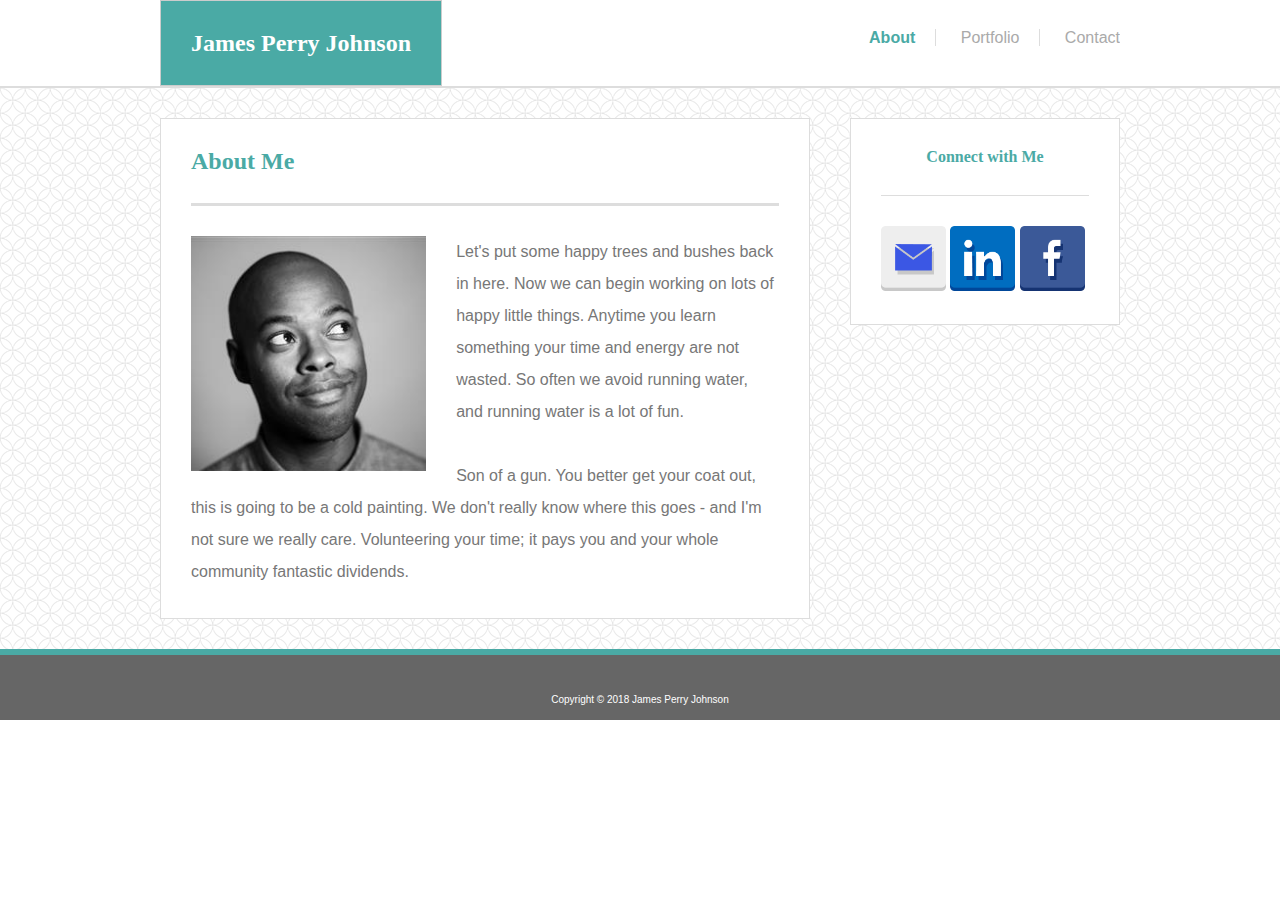
<file: index.html>
<!DOCTYPE html>
    <html lang="en">
        <head>
            <meta charset="utf-8" />
            <meta name="author" content="James Perry Johnson" />
            <meta name="description" content="Portfolio Index Page" />
            <title>James Perry Johnson's About Page</title>
            <link rel="stylesheet" href="./assets/css/reset.css" />
            <link rel="stylesheet" href="./assets/css/style.css" />
        </head>
        <body>
            <header>
                <section id="header-wrapper">
                    <section id="header-title">
                        <h1>James Perry Johnson</h1>
                    </section>
                    <section id="header-nav">
                        <nav id="header-nav-link">
                            <a class="active" href="index.html">About</a>
                            <a href="portfolio.html">Portfolio</a>
                            <a href="contact.html">Contact</a>
                        </nav>
                    </section>
                </section>
            </header>
            <main>
                <section id="main-wrapper">
                    <section id="main-content">
                        <section id="article-title">
                                <h1>About Me</h1>
                        </section>
                        <article id="article-content">
                            <p>
                                <img class="image-wrap"
                                    src="assets/images/headshot.jpeg"
                                    alt="James Perry Johnson"
                                    align="left" 
                                />
                                Let's put some happy trees and bushes back in
                                here. Now we can begin working on lots of happy
                                little things. Anytime you learn something your
                                time and energy are not wasted. So often we
                                avoid running water, and running water is a lot
                                of fun.
                            </p>
                            <br>
                            <p>Son of a gun. You better get your coat out, this
                                is going to be a cold painting. We don't really
                                know where this goes - and I'm not sure we
                                really care. Volunteering your time; it pays
                                you and your whole community fantastic
                                dividends.
                            </p>
                        </article>
                    </section>
                    <aside>
                        <section id="aside-title">
                            <h2>Connect with Me</h2>
                        </section>
                        <section id="aside-nav">
                            <section id="aside-nav-link">
                                <a href="mailto:jpjohnson@vml.com">
                                    <img src="assets/images/email.png" 
                                        alt="Email jpjohnson@vml.com"
                                    />
                                </a>
                                <a href="http://www.linkedin.com/in/jamesperryjohnson">
                                    <img src="assets/images/linkedin.png"
                                        alt="LinkedIn"
                                        />
                                </a>
                                <a href="facebook.com">
                                    <img src="assets/images/facebook.png"
                                        alt="Facebook"
                                    />
                                </a>
                            </section>
                        </section>
                    </aside>
                </section>
            </main>
            <footer>
                Copyright &copy; 2018 James Perry Johnson
            </footer>
        </body>
    </html>
</file>
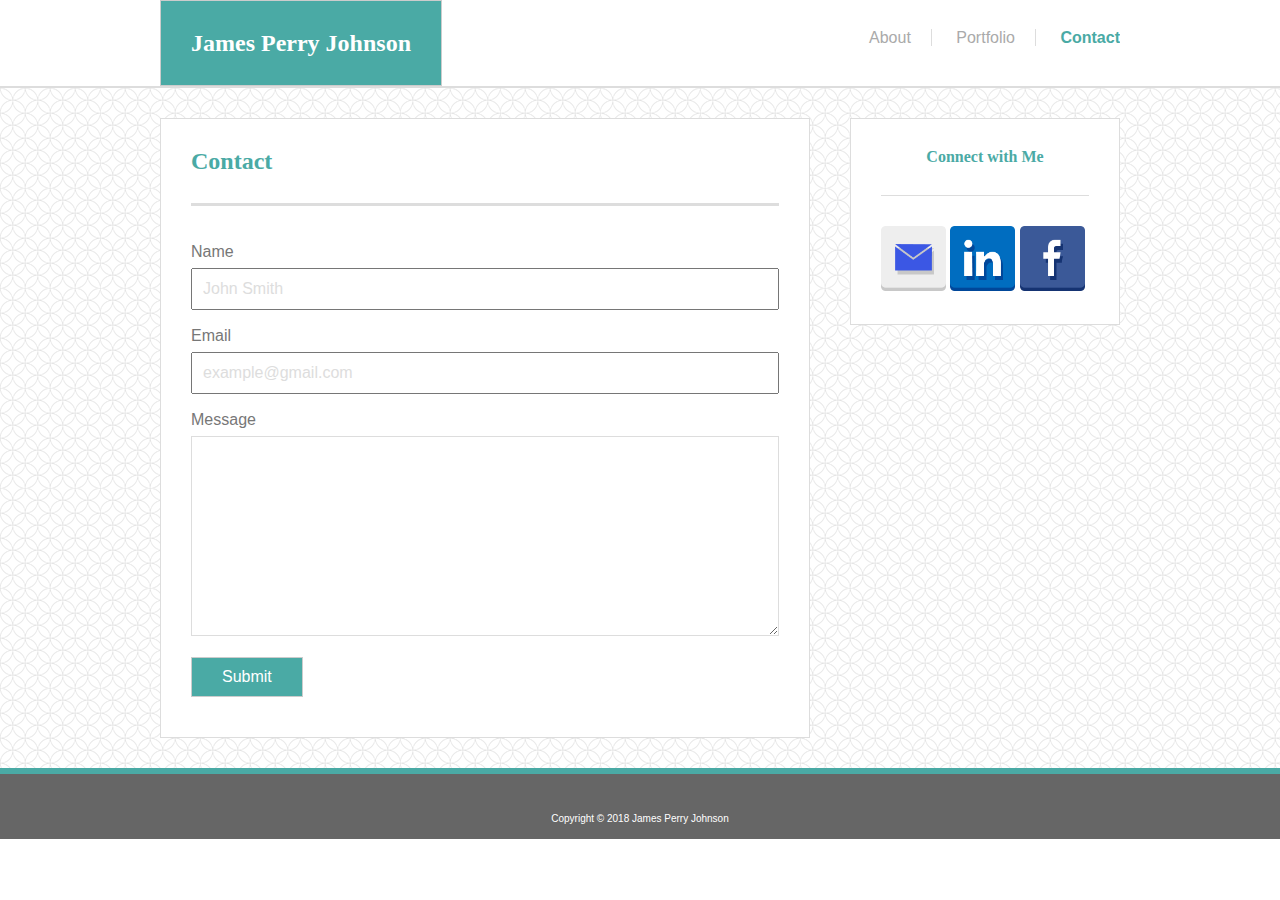
<file: contact.html>
<!DOCTYPE html>
    <html lang="en">
        <head>
            <meta charset="utf-8" />
            <meta name="author" content="James Perry Johnson" />
            <meta name="description" content="Portfolio Index Page" />
            <title>James Perry Johnson's Contact Page</title>
            <link rel="stylesheet" href="./assets/css/reset.css" />
            <link rel="stylesheet" href="./assets/css/style.css" />
        </head>
        <body>
            <header>
                <section id="header-wrapper">
                    <section id="header-title">
                        <h1>James Perry Johnson</h1>
                    </section>
                    <section id="header-nav">
                        <nav id="header-nav-link">
                            <a href="index.html">About</a>
                            <a href="portfolio.html">Portfolio</a>
                            <a class="active" href="contact.html">Contact</a>
                        </nav>
                    </section>
                </section>
            </header>
            <main>
                <section id="main-wrapper">
                    <section id="main-content">
                        <section id="article-title">
                                <h1>Contact</h1>
                        </section>
                        <section id="article-content">
                            <form action="">
                                <label for="name">Name</label>
                                <input type="text" id="nickname" name ="name" placeholder="John Smith">
                                <label for"email">Email</label>
                                <input type="email" id="email" name="email" placeholder="example@gmail.com">
                                <label for="message">Message</label>
                                <textarea id="message" name="message"></textarea>
                                <input type="submit" name="submit" value="Submit">
                            </form>
                        </section>
                    </section>
                    <aside>
                        <section id="aside-title">
                            <h2>Connect with Me</h2>
                        </section>
                        <section id="aside-nav">
                            <section id="aside-nav-link">
                                <a href="mailto:jpjohnson@vml.com">
                                    <img src="assets/images/email.png" 
                                        alt="Email jpjohnson@vml.com"
                                    />
                                </a>
                                <a href="http://www.linkedin.com/in/jamesperryjohnson">
                                    <img src="assets/images/linkedin.png"
                                        alt="LinkedIn"
                                        />
                                </a>
                                <a href="facebook.com">
                                    <img src="assets/images/facebook.png"
                                        alt="Facebook"
                                    />
                                </a>
                            </section>
                        </section>
                    </aside>
                </section>
            </main>
            <footer>
                Copyright &copy; 2018 James Perry Johnson
            </footer>
        </body>
    </html>
</file>
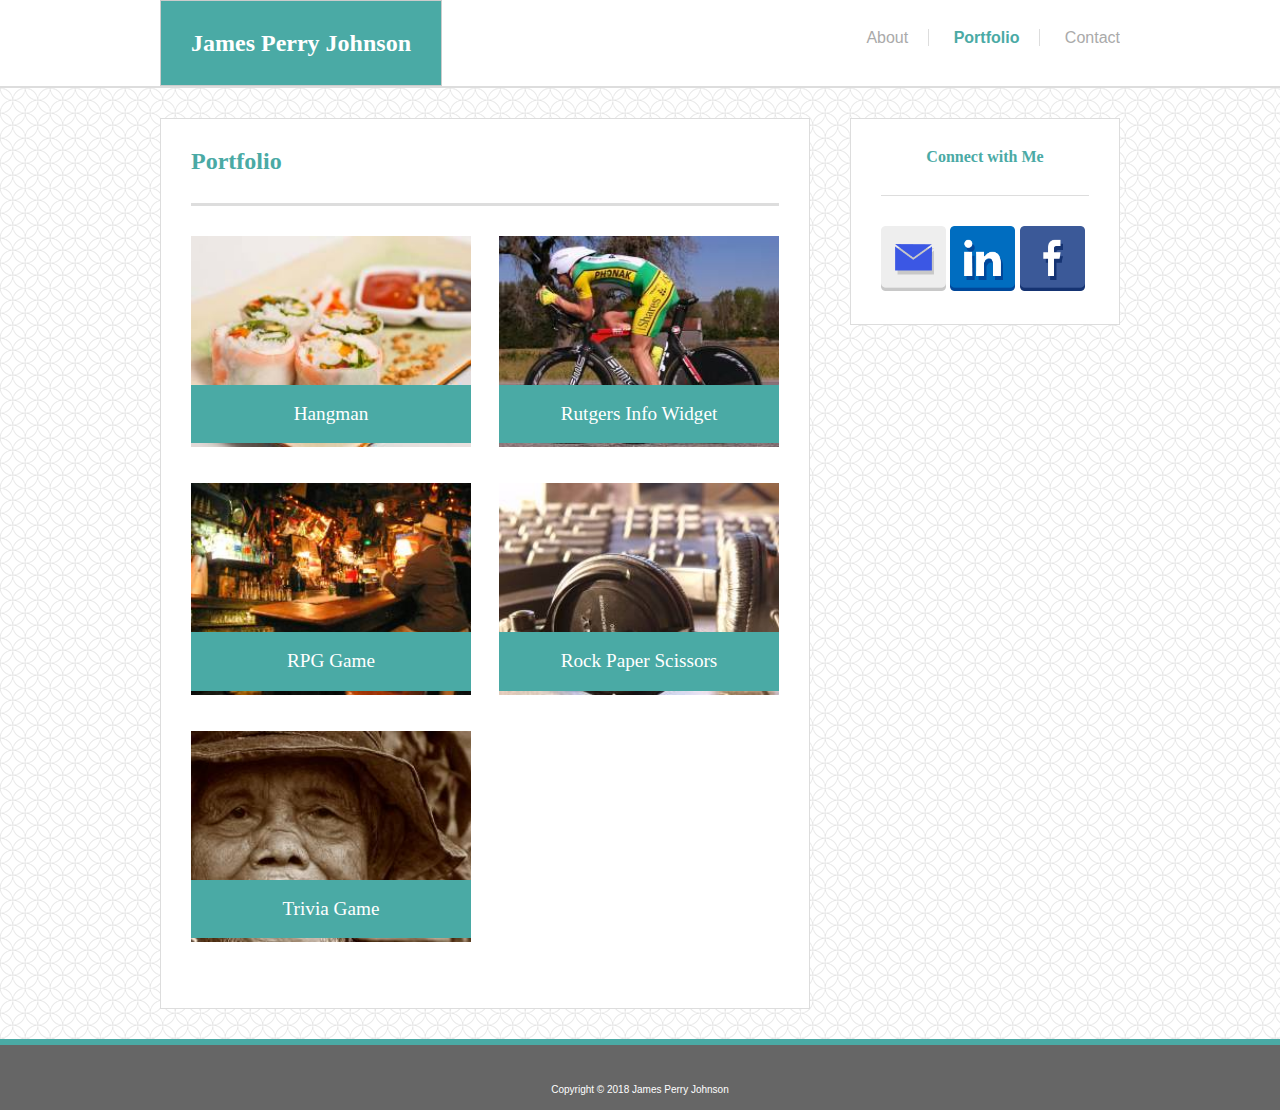
<file: portfolio.html>
<!DOCTYPE html>
    <html lang="en">
        <head>
            <meta charset="utf-8" />
            <meta name="author" content="James Perry Johnson" />
            <meta name="description" content="Portfolio Index Page" />
            <title>James Perry Johnson's Portfolio Page</title>
            <link rel="stylesheet" href="./assets/css/reset.css" />
            <link rel="stylesheet" href="./assets/css/style.css" />
        </head>
        <body>
            <header>
                <section id="header-wrapper">
                    <section id="header-title">
                        <h1>James Perry Johnson</h1>
                    </section>
                    <section id="header-nav">
                        <nav id="header-nav-link">
                            <a href="index.html">About</a>
                            <a class="active" href="portfolio.html">Portfolio</a>
                            <a href="contact.html">Contact</a>
                        </nav>
                    </section>
                </section>
            </header>
            <main>
                <section id="main-wrapper">
                    <section id="main-content">
                        <section id="article-title">
                                <h1>Portfolio</h1>
                        </section>
                        <section id="article-content" class="hero-left">
                            <section id="hero-image">
                                <img src="assets/images/portfolio/food-q-c-265-200-8.jpg" alt="" />
                                <section id="hero-text">
                                    <h2>Hangman</h2>
                                </section>
                            </section>
                            <section id="hero-image">
                                <img src="assets/images/portfolio/nightlife-q-c-265-200-7.jpg" alt="" />
                                <section id="hero-text">
                                    <h2>RPG Game</h2>
                                </section>
                            </section>
                            <section id="hero-image">
                                <img src="assets/images/portfolio/people-q-c-265-200-8.jpg" alt="" />
                                <section id="hero-text">
                                    <h2>Trivia Game</h2>
                                </section>
                            </section>
                        </section>
                        <section id="article-content" class="hero-right">
                            <section id="hero-image">
                                <img src="assets/images/portfolio/sports-q-c-265-200-3.jpg" alt="" />
                                <section id="hero-text">
                                    <h2>Rutgers Info Widget</h2>
                                </section>
                            </section>
                            <section id="hero-image">
                                <img src="assets/images/portfolio/technics-q-c-265-200-6.jpg" alt="" />
                                <section id="hero-text">
                                    <h2>Rock Paper Scissors</h2>
                                </section>
                            </section>
                        </section>
                    </section>
                    <aside>
                        <section id="aside-title">
                            <h2>Connect with Me</h2>
                        </section>
                        <section id="aside-nav">
                            <section id="aside-nav-link">
                                <a href="mailto:jpjohnson@vml.com">
                                    <img src="assets/images/email.png" 
                                        alt="Email jpjohnson@vml.com"
                                    />
                                </a>
                                <a href="http://www.linkedin.com/in/jamesperryjohnson">
                                    <img src="assets/images/linkedin.png"
                                        alt="LinkedIn"
                                        />
                                </a>
                                <a href="facebook.com">
                                    <img src="assets/images/facebook.png"
                                        alt="Facebook"
                                    />
                                </a>
                            </section>
                        </section>
                    </aside>
                </section>
            </main>
            <footer>
                Copyright &copy; 2018 James Perry Johnson
            </footer>
        </body>
    </html>
</file>
<file: assets/css/style.css>
body {
    color: #777;
    font-family: Arial, 'Helvetica Neue', Helvetica, sans-serif
}

header {
    border-bottom: 2px solid #ddd;
}

main {
    width: 100%;
    position: relative;
    margin-top: 0px;
    margin-bottom: 0px;
    background-image: url(../images/spiration-light.png);
}

aside {
    float: right;
    box-sizing: border-box;
    width: 270px;
    background-color: #fff;
}

footer {
    background-color: #666;
    color: #fff;
    text-align: center;
    padding-top: 40px;
    padding-bottom: 15px;
    font-size: 10px;
    width: 100%;
    border-top: 6px solid #4aaaa5;
}

#header-wrapper,
#main-wrapper {
    margin-left: auto;
    margin-right: auto;
    box-sizing: border-box; 
    width: 960px;
    overflow: auto;
}

#header-title,
#article-title,
#aside-title {
    font-family: Georgia, 'Times New Roman', Times, serif;
    font-weight: bold;
}

#header-title,
#article-title {
    font-size: 150%;
}

#header-title {
    float: left;
    background-color: #4aaaa5;
    color: #fff;
    border: solid 1px #ccc;
    padding: 30px;
}

#header-title,
#header-nav {
    width: max-content;
}

#header-nav {
    float: right;
    margin-top: 30px;
    margin-bottom: 30px;
}

#header-nav-link a {
    text-align: center;
    text-decoration: none;
    margin-top: 15px;
    margin-bottom: 15px;
    color: #aaa;
    border-right: 1px solid #ddd;
    padding-left: 20px;;
    padding-right: 20px;;
}

#header-nav-link a:hover {
    color: #666;
}

#header-nav-link a:last-child {
    padding-right: 0px;
    border-right: none;
}

#header-nav-link a.active {
    color: #4aaaa5;
    font-weight: bold;
}

#main-content {
    float: left;
    box-sizing: border-box;
    width: 650px;
    background-color: #fff;
}

#main-content,
aside {
    padding-left: 30px;
    padding-right: 30px;
    margin-top: 30px;
    margin-bottom: 30px;
    border: 1px solid #ddd;
}

#article-title {
    border-bottom: 3px solid #ddd;
}

#article-title,
#aside-title {
    padding-top: 30px;
    padding-bottom: 30px;
    color: #4aaaa5;
}

#article-content {
    line-height: 2;
}

#article-content img {
    width: 100%;
    height: 100%;
}

#article-content img.image-wrap {
    margin-right: 30px;
    height: 40%;
    width: 40%;
}

#article-content,
#aside-nav {
    padding-top: 30px;
    padding-bottom: 30px;
}

#article-content form input::placeholder {
    color: #ddd;
}

#article-content form,
#article-content form input,
#article-content form textarea {
    font-size: 100%;
}

#article-content form input,
#article-content form textarea {
    color: #777;
    box-sizing: border-box;
    width: 100%;
    margin-bottom: 10px;

}

#article-content form input[type=text],
#article-content form input[type=email] {
    /*width: 566px;*/
    padding: 10px;
}

#article-content form textarea {
    /*width: 566px;
    height: 200px;*/
    width: 100%;
    height: 200px;
    resize: vertical;
    border-color: #ddd;
}

#article-content input[type=submit] {
    font-size: 100%;
    width: max-content;
    background-color: #4aaaa5;
    color: #fff;
    border: solid 1px #ccc;
    padding: 10px 30px;
    border-radius: 0px;
    cursor: pointer;
}

#article-content.hero-left {
    float: left;
    width: 280px;
}

#article-content.hero-right {
    float: right;
    width: 280px;
}

#hero-image {
    width: 100%;
    height: 75%;
    margin-bottom: 25px;
    position: relative;
}

#hero-text {
    text-align: center;
    background: #4aaaa5;
    color: #fff;
    font-family: Georgia, 'Times New Roman', Times, serif;
    font-size: 120%;
    padding-top: 10px;
    padding-bottom: 10px;
    position: absolute;
    top: 67%;
    width: 100%;
}

#aside-title {
    text-align: center;
    border-bottom: 1px solid #ddd;
}

#aside-nav-link a img {
    height: 65px;
    width: 65px;
}

#aside-nav-link a {
    text-decoration: none;
}
</file>
